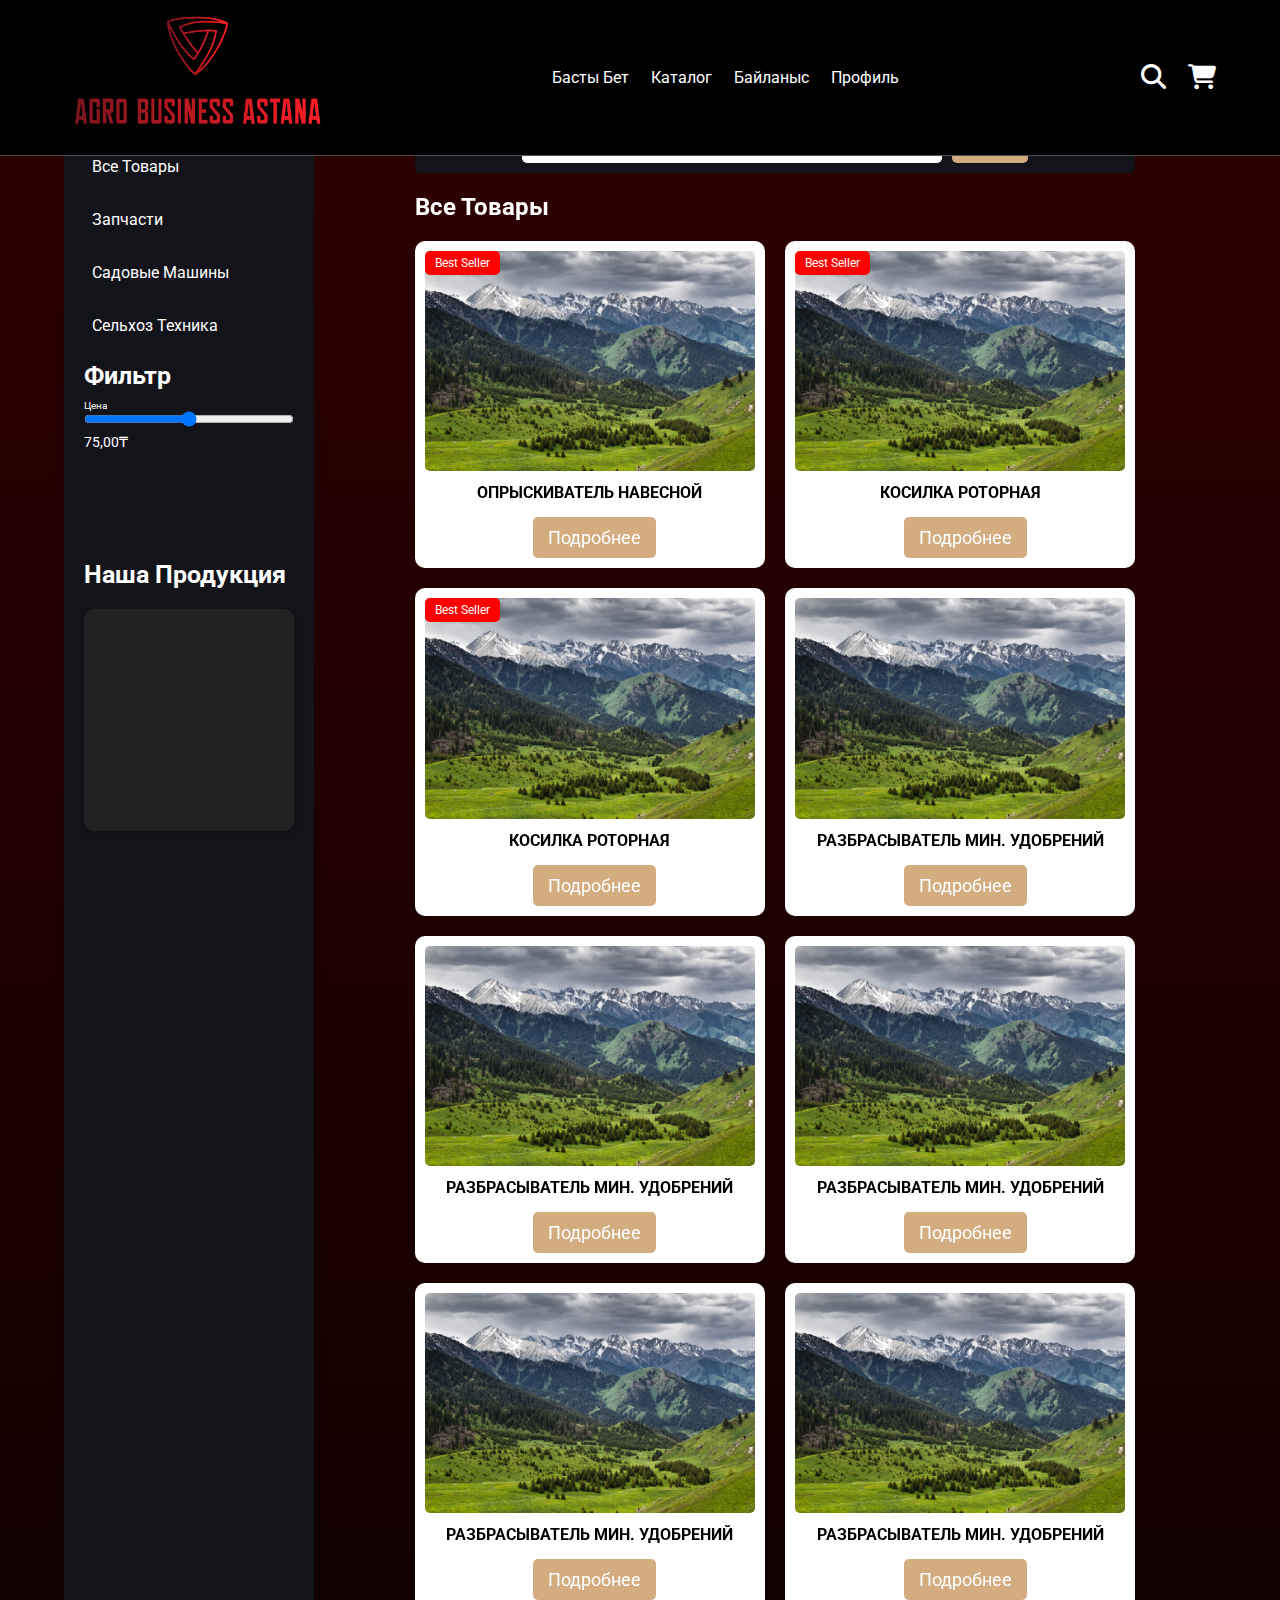
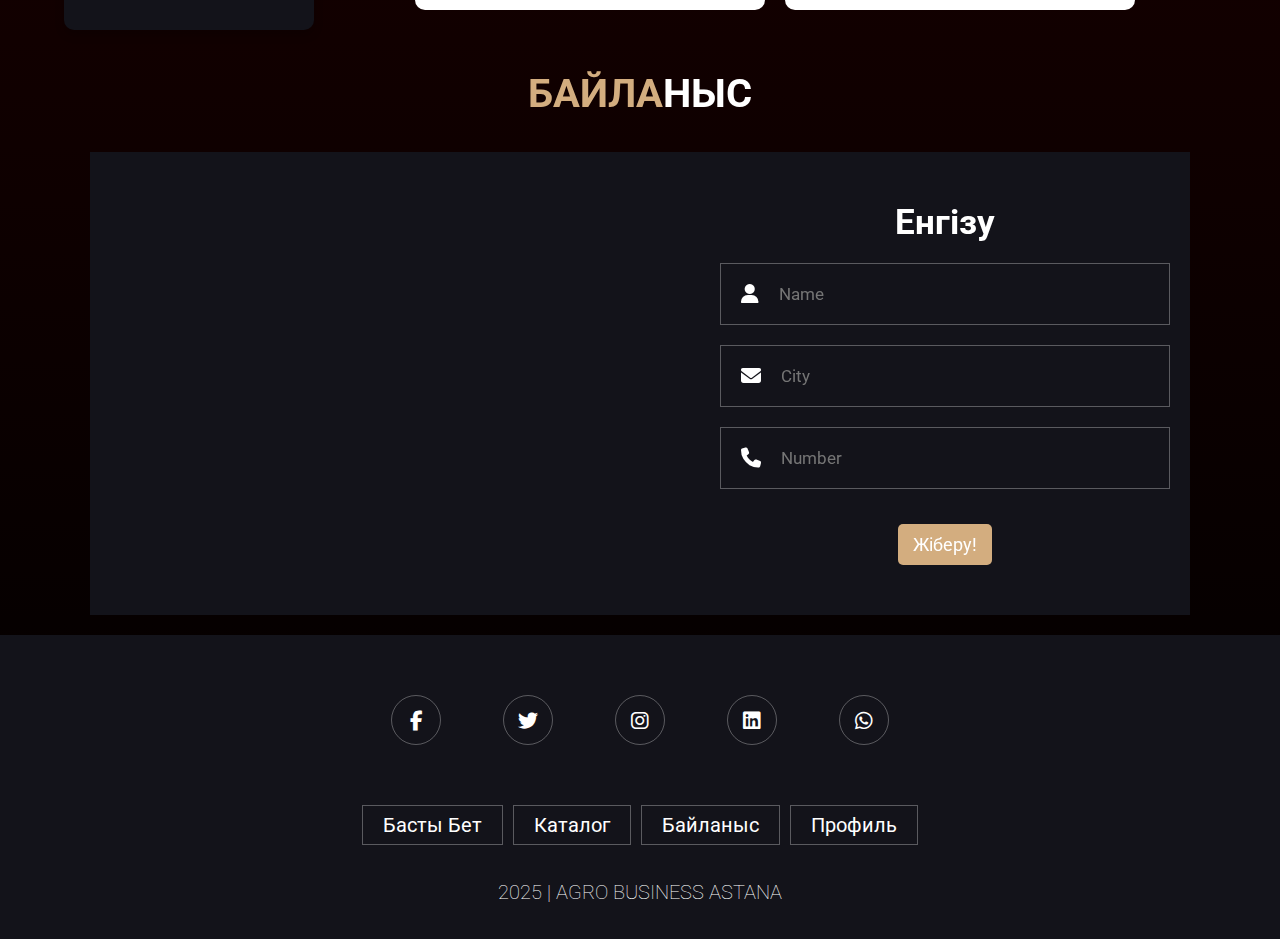
<file: idea (1)/templates/catalog.html>
<!DOCTYPE html>
<html lang="en">
<head>
    <meta charset="UTF-8">
    <meta name="viewport" content="width=device-width, initial-scale=1.0">
    <title>AQ ZHOL</title>
    <link rel="stylesheet" href="https://cdnjs.cloudflare.com/ajax/libs/font-awesome/6.4.2/css/all.min.css">
    <link rel="stylesheet" href="stylesss.css">

</head>
<script>
    let navbar=document.querySelector('.navbar');

document.querySelector('#menu-btn').onclick=()=>{
    navbar.classList.toggle('active');
    searchForm.classList.remove('active');
    cartItem.classList.remove('active');
}

let searchForm =document.querySelector('.search-form');

document.querySelector('#search-btn').onclick=()=>{
    searchForm.classList.toggle('active');-
    navbar.classList.remove('active');
    cartItem.classList.remove('active');
}

let cartItem =document.querySelector('.cart-items-container');

document.querySelector('#cart-btn').onclick=()=>{
    cartItem.classList.toggle('active');
    navbar.classList.remove('active');
    searchForm.classList.remove('active');
}


window.onscroll = () =>{
    navbar.classList.remove('active');
    searchForm.classList.remove('active');
    cartItem.classList.remove('active');
}

</script>

<body>

<!-- header ashyldy -->
 
<header class="header">
    <a href="#" class="logo">
        <img src="LOGOABA.png" height="50px" alt="Logo">
    </a>

    <nav class="navbar">
        <a href="index.html">Басты бет</a>
        <a href="catalogg.html">Каталог</a>
        <a href="/contact">байланыс</a>
        <a href="/form">Профиль</a>
    </nav>

    <div class="icons">
        <div class="fas fa-search" id="search-btn"></div>
        <div class="fas fa-shopping-cart" id="cart-btn"></div>
        <div class="fas fa-bars" id="menu-btn"></div>
    </div>

    <div class="search-form">
        <input type="search" id="search-box" placeholder="search here...">
        <label for="search-box" class="fas fa-search"></label>
    </div>
</header>

<main class="catalog">
    <aside class="sidebar">
        <h3>Искать по</h3>
        <ul>
            <li><a href="#" onclick="filterByCategory('все')">Все товары</a></li>
            <li><a href="#" onclick="filterByCategory('запчасти')">Запчасти</a></li>
            <li><a href="#" onclick="filterByCategory('садовые машины')">Садовые машины</a></li>
            <li><a href="#" onclick="filterByCategory('сельхоз техника')">Сельхоз техника</a></li>
        </ul>
        

        <h3>Фильтр</h3>
        <label for="price">Цена</label>
        <input type="range" id="price" min="20" max="130" value="75">
        <span id="price-value">75,00₸</span>
        <div class="catalog"></div>
        <h3>Наша продукция</h3> 
        <div class="video-container">
            <iframe width="100%" height="200" src="https://www.youtube.com/embed/oScPl8DtO7w?si=I1jwh0Gg2eW6UIwo" 
                title="YouTube video player" frameborder="0" allow="accelerometer; autoplay; clipboard-write; 
                encrypted-media; gyroscope; picture-in-picture; web-share" 
                referrerpolicy="strict-origin-when-cross-origin" allowfullscreen>
            </iframe>
        </div>
    
    </aside>
    
    <section class="products">
        <div class="search-container">
            <input type="text" id="search-bar" placeholder="Введите название товара...">
            <button onclick="searchProducts()">Поиск</button>
        </div>
        <script>
            function searchProducts() {
    let input = document.getElementById("search-bar").value.toLowerCase();
    let products = document.querySelectorAll(".product");
    let found = false;

    products.forEach(product => {
        let title = product.querySelector("h3").innerText.toLowerCase();
        if (title.includes(input)) {
            product.style.display = "block";
            found = true;
        } else {
            product.style.display = "none";
        }
    });

    if (!found) {
        document.querySelector(".product-grid").innerHTML = "<p>Товар не найден</p>";
    }
}
document.getElementById("price").addEventListener("input", function () {
    const selectedPrice = parseInt(this.value);
    document.getElementById("price-value").textContent = `${selectedPrice},00₸`;
    filterProductsByPrice(selectedPrice);
});

function filterProductsByPrice(maxPrice) {
    const products = document.querySelectorAll(".product");

    products.forEach(product => {
        const priceText = product.dataset.price;
        if (priceText) {
            const productPrice = parseInt(priceText);
            if (productPrice <= maxPrice) {
                product.style.display = "block";
            } else {
                product.style.display = "none";
            }
        }
    });
}

function filterByCategory(category) {
    const products = document.querySelectorAll(".product");

    products.forEach(product => {
        const productCategory = product.getAttribute("data-category");
        
        if (category === 'все' || productCategory === category) {
            product.style.display = "block";
        } else {
            product.style.display = "none";
        }
    });
}

        </script>
            <h2>Все товары</h2>
            <div class="product-grid">
                <div class="product" data-price="75" data-category="садовые машины">
                    <span class="tag">Best Seller</span>
                    <img src="fon.jpg" alt="Опрыскиватель навесной">
                    <h3>ОПРЫСКИВАТЕЛЬ НАВЕСНОЙ</h3>
                    <button class="btn">Подробнее</button>
                </div>
            
                <div class="product" data-price="120"data-category="запчасти">
                    <span class="tag">Best Seller</span>
                    <img src="fon.jpg" alt="Косилка роторная">
                    <h3>КОСИЛКА РОТОРНАЯ</h3>
                    <button class="btn">Подробнее</button>
                </div>
            
                <div class="product" data-price="100" data-category="сельхоз техника">
                    <span class="tag">Best Seller</span>
                    <img src="fon.jpg" alt="Косилка роторная">
                    <h3>КОСИЛКА РОТОРНАЯ</h3>
                    <button class="btn">Подробнее</button>
                </div>
                <div class="product" data-price="90" data-category="садовые машины">
                    <img src="fon.jpg" alt="Разбрасыватель мин. удобрений">
                    <h3>РАЗБРАСЫВАТЕЛЬ МИН. УДОБРЕНИЙ</h3>
                    <button class="btn">Подробнее</button>
                </div>
                <div class="product" data-price="70"data-category="садовые машины">
                    <img src="fon.jpg" alt="Разбрасыватель мин. удобрений">
                    <h3>РАЗБРАСЫВАТЕЛЬ МИН. УДОБРЕНИЙ</h3>
                    <button class="btn">Подробнее</button>
                </div>
                <div class="product" data-price="40" data-category="сельхоз техника">
                    <img src="fon.jpg" alt="Разбрасыватель мин. удобрений">
                    <h3>РАЗБРАСЫВАТЕЛЬ МИН. УДОБРЕНИЙ</h3>
                    <button class="btn">Подробнее</button>
                </div>
                <div class="product" data-price="10" data-category="запчасти">
                    <img src="fon.jpg" alt="Разбрасыватель мин. удобрений">
                    <h3>РАЗБРАСЫВАТЕЛЬ МИН. УДОБРЕНИЙ</h3>
                    <button class="btn">Подробнее</button>
                </div>
                <div class="product" data-price="60" data-category="садовые техника">
                    <img src="fon.jpg" alt="Разбрасыватель мин. удобрений">
                    <h3>РАЗБРАСЫВАТЕЛЬ МИН. УДОБРЕНИЙ</h3>
                    <button class="btn">Подробнее</button>
                </div>
            </div>
            
            <div id="payment-modal" class="modal">
                <div class="modal-content">
                  <span class="close-btn">&times;</span>
                  <h2>Выберите способ оплаты</h2>
                  <p id="product-name"></p>
                  <p>Цена товара: <span id="product-price">0₸</span></p>
              
                  <label for="payment-type"><p>Способ оплаты:</p></label>
                  <select id="payment-type">
                    <option value="full">Полная оплата</option>
                    <option value="3">Кредит на 3 месяца</option>
                    <option value="6">Кредит на 6 месяцев</option>
                    <option value="9">Кредит на 9 месяцев</option>
                    <option value="12">Кредит на 12 месяцев</option>
                  </select>
              
                  <p>Итоговая сумма: <span id="final-price">0₸</span></p>
              
                  <button id="confirm-payment" class="btn">Оплатить</button>
                </div>
              </div>
              
              <script>
                const buttons = document.querySelectorAll(".btn");
                const modal = document.getElementById("payment-modal");
                const closeModal = document.querySelector(".close-btn");
                const productNameElem = document.getElementById("product-name");
                const productPriceElem = document.getElementById("product-price");
                const finalPriceElem = document.getElementById("final-price");
                const paymentTypeSelect = document.getElementById("payment-type");
                const confirmPaymentButton = document.getElementById("confirm-payment");
              
                let selectedProductName = '';
                let selectedProductPrice = 0;
              
                // Открытие модального окна
                buttons.forEach(button => {
                  button.addEventListener("click", (event) => {
                    const product = event.target.closest(".product");
                    selectedProductName = product.querySelector("h3").textContent;
                    selectedProductPrice = parseFloat(product.getAttribute("data-price"));
              
                    productNameElem.textContent = `Товар: ${selectedProductName}`;
                    productPriceElem.textContent = `${selectedProductPrice}₸`;
                    finalPriceElem.textContent = `${selectedProductPrice}₸`;
              
                    modal.style.display = "block";
                  });
                });
              
                // Обновление цены при выборе способа оплаты
                paymentTypeSelect.addEventListener("change", () => {
                  let finalPrice = selectedProductPrice;
                  const paymentType = paymentTypeSelect.value;
              
                  if (paymentType !== "full") {
                    const months = parseInt(paymentType);
                    finalPrice = (selectedProductPrice / months).toFixed(2);
                  }
              
                  finalPriceElem.textContent = `${finalPrice}₸ в месяц`;
                });
              
                // Подтверждение оплаты
                confirmPaymentButton.addEventListener("click", () => {
                  alert(`Оплата успешно выполнена для товара: ${selectedProductName}. Итоговая сумма: ${finalPriceElem.textContent}`);
                  modal.style.display = "none";
                });
              
                // Закрытие модального окна
                closeModal.addEventListener("click", () => {
                  modal.style.display = "none";
                });
              
                window.addEventListener("click", (event) => {
                  if (event.target === modal) {
                    modal.style.display = "none";
                  }
                });
              </script>
              
            
        </section>
        
</main>

<script>
    document.getElementById("price").addEventListener("input", function() {
        document.getElementById("price-value").textContent = this.value + ",00₸";
    });
</script>

    <!-- Ваше содержимое здесь -->
</section>
<!-- main content end -->

<!-- contact section -->
<section class="contact" id="contact">
    <h1 class="heading"><span>Байла</span>ныс</h1>
    <div class="row">
        <iframe src="https://www.google.com/maps/embed?pb=..." width="600" height="450" style="border:0;" allowfullscreen="" loading="lazy" referrerpolicy="no-referrer-when-downgrade"></iframe>
        <form action="">
            <h3>Енгізу</h3>
            <div class="inputBox">
                <span class="fas fa-user"></span>
                <input type="text" placeholder="Name">
            </div> 
            <div class="inputBox">
                <span class="fas fa-envelope"></span>
                <input type="email" placeholder="City">
            </div>
            <div class="inputBox">
                <span class="fas fa-phone"></span>
                <input type="number" placeholder="Number">
            </div>
            <input type="submit" value="Жіберу!" class="btn">
        </form>
    </div>
</section>
<!-- contact section end -->

<!-- footer -->
<section class="footer">
    <div class="share">
        <a href="#" class="fab fa-facebook-f"></a>
        <a href="#" class="fab fa-twitter"></a>
        <a href="#" class="fab fa-instagram"></a>
        <a href="#" class="fab fa-linkedin"></a>
        <a href="#" class="fab fa-whatsapp"></a>
    </div>
    <div class="links">
        <a href="index.html">Басты бет</a>
        <a href="catalogg.html">Каталог</a>
        <a href="/contact">байланыс</a>
        <a href="/form">Профиль</a>
    
    
    </div>
    <div class="credit">2025 | AGRO BUSINESS ASTANA</div>
</section>
<!-- footer end -->

<script src="script.js"></script>
</body>
</html>
</file>
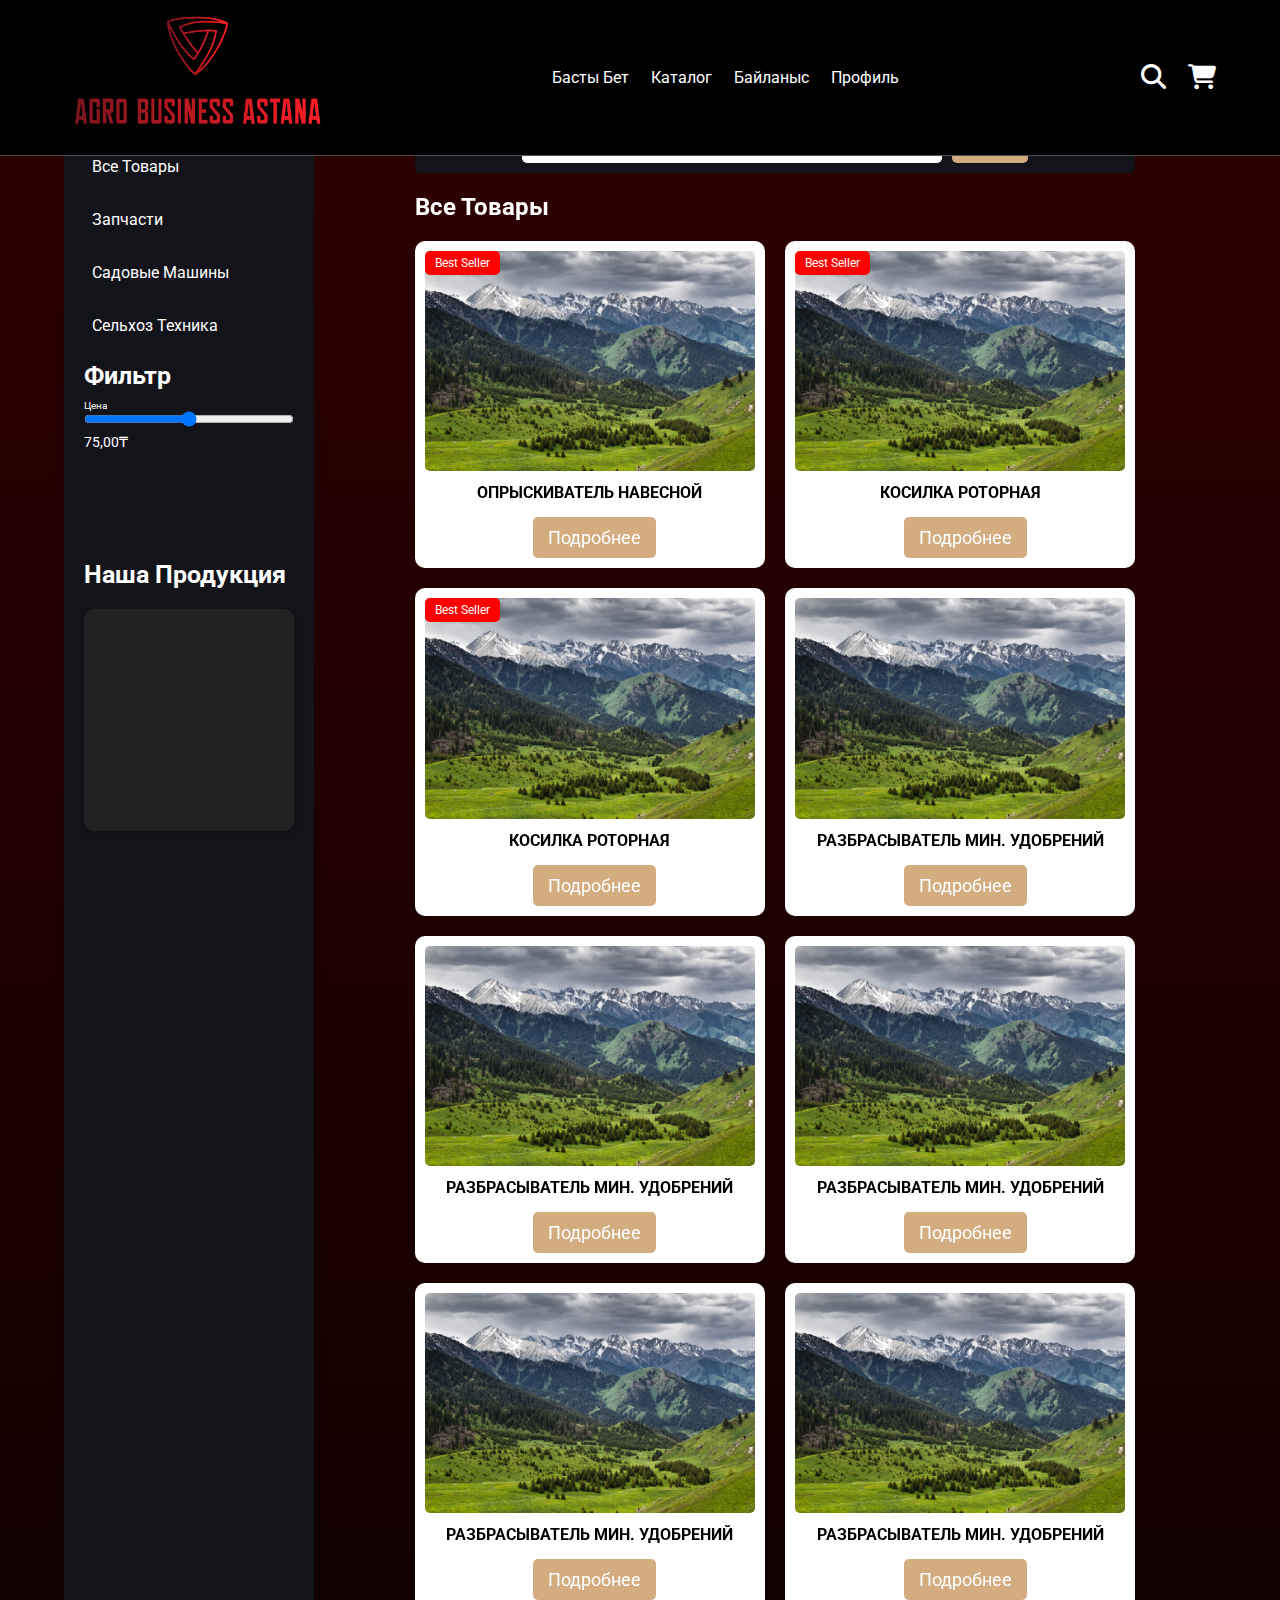
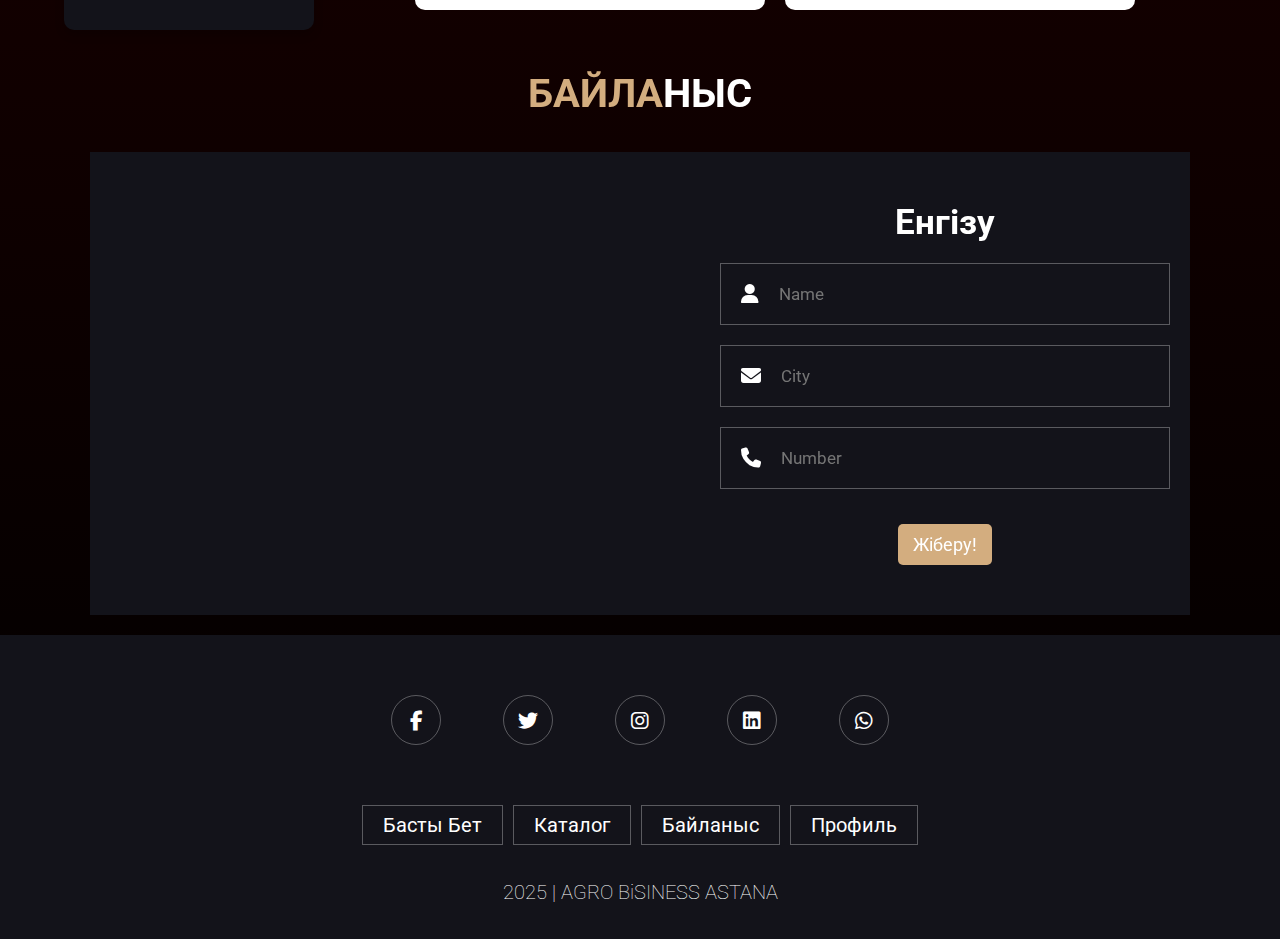
<file: idea (1)/templates/catalogg.html>
<!DOCTYPE html>
<html lang="en">
<head>
    <meta charset="UTF-8">
    <meta name="viewport" content="width=device-width, initial-scale=1.0">
    <title>AQ ZHOL</title>
    <link rel="stylesheet" href="https://cdnjs.cloudflare.com/ajax/libs/font-awesome/6.4.2/css/all.min.css">
    <link rel="stylesheet" href="stylesss.css">

</head>
<script>
    let navbar=document.querySelector('.navbar');

document.querySelector('#menu-btn').onclick=()=>{
    navbar.classList.toggle('active');
    searchForm.classList.remove('active');
    cartItem.classList.remove('active');
}

let searchForm =document.querySelector('.search-form');

document.querySelector('#search-btn').onclick=()=>{
    searchForm.classList.toggle('active');-
    navbar.classList.remove('active');
    cartItem.classList.remove('active');
}

let cartItem =document.querySelector('.cart-items-container');

document.querySelector('#cart-btn').onclick=()=>{
    cartItem.classList.toggle('active');
    navbar.classList.remove('active');
    searchForm.classList.remove('active');
}


window.onscroll = () =>{
    navbar.classList.remove('active');
    searchForm.classList.remove('active');
    cartItem.classList.remove('active');
}

</script>

<body>

<!-- header ashyldy -->
 
<header class="header">
    <a href="#" class="logo">
        <img src="LOGOABA.png" height="50px" alt="Logo">
    </a>

    <nav class="navbar">
        <a href="index.html">Басты бет</a>
        <a href="catalogg.html">Каталог</a>
        <a href="/contact">байланыс</a>
        <a href="/form">Профиль</a>
    </nav>

    <div class="icons">
        <div class="fas fa-search" id="search-btn"></div>
        <div class="fas fa-shopping-cart" id="cart-btn"></div>
        <div class="fas fa-bars" id="menu-btn"></div>
    </div>

    <div class="search-form">
        <input type="search" id="search-box" placeholder="search here...">
        <label for="search-box" class="fas fa-search"></label>
    </div>
</header>

<main class="catalog">
    <aside class="sidebar">
        <h3>Искать по</h3>
        <ul>
            <li><a href="#" onclick="filterByCategory('все')">Все товары</a></li>
            <li><a href="#" onclick="filterByCategory('запчасти')">Запчасти</a></li>
            <li><a href="#" onclick="filterByCategory('садовые машины')">Садовые машины</a></li>
            <li><a href="#" onclick="filterByCategory('сельхоз техника')">Сельхоз техника</a></li>
        </ul>
        

        <h3>Фильтр</h3>
        <label for="price">Цена</label>
        <input type="range" id="price" min="20" max="130" value="75">
        <span id="price-value">75,00₸</span>
        <div class="catalog"></div>
        <h3>Наша продукция</h3> 
        <div class="video-container">
            <iframe width="100%" height="200" src="https://www.youtube.com/embed/oScPl8DtO7w?si=I1jwh0Gg2eW6UIwo" 
                title="YouTube video player" frameborder="0" allow="accelerometer; autoplay; clipboard-write; 
                encrypted-media; gyroscope; picture-in-picture; web-share" 
                referrerpolicy="strict-origin-when-cross-origin" allowfullscreen>
            </iframe>
        </div>
    
    </aside>
    
    <section class="products">
        <div class="search-container">
            <input type="text" id="search-bar" placeholder="Введите название товара...">
            <button onclick="searchProducts()">Поиск</button>
        </div>
        <script>
            function searchProducts() {
    let input = document.getElementById("search-bar").value.toLowerCase();
    let products = document.querySelectorAll(".product");
    let found = false;

    products.forEach(product => {
        let title = product.querySelector("h3").innerText.toLowerCase();
        if (title.includes(input)) {
            product.style.display = "block";
            found = true;
        } else {
            product.style.display = "none";
        }
    });

    if (!found) {
        document.querySelector(".product-grid").innerHTML = "<p>Товар не найден</p>";
    }
}
document.getElementById("price").addEventListener("input", function () {
    const selectedPrice = parseInt(this.value);
    document.getElementById("price-value").textContent = `${selectedPrice},00₸`;
    filterProductsByPrice(selectedPrice);
});

function filterProductsByPrice(maxPrice) {
    const products = document.querySelectorAll(".product");

    products.forEach(product => {
        const priceText = product.dataset.price;
        if (priceText) {
            const productPrice = parseInt(priceText);
            if (productPrice <= maxPrice) {
                product.style.display = "block";
            } else {
                product.style.display = "none";
            }
        }
    });
}

function filterByCategory(category) {
    const products = document.querySelectorAll(".product");

    products.forEach(product => {
        const productCategory = product.getAttribute("data-category");
        
        if (category === 'все' || productCategory === category) {
            product.style.display = "block";
        } else {
            product.style.display = "none";
        }
    });
}

        </script>
            <h2>Все товары</h2>
            <div class="product-grid">
                <div class="product" data-price="75" data-category="садовые машины">
                    <span class="tag">Best Seller</span>
                    <img src="fon.jpg" alt="Опрыскиватель навесной">
                    <h3>ОПРЫСКИВАТЕЛЬ НАВЕСНОЙ</h3>
                    <button class="btn">Подробнее</button>
                </div>
            
                <div class="product" data-price="120"data-category="запчасти">
                    <span class="tag">Best Seller</span>
                    <img src="fon.jpg" alt="Косилка роторная">
                    <h3>КОСИЛКА РОТОРНАЯ</h3>
                    <button class="btn">Подробнее</button>
                </div>
            
                <div class="product" data-price="100" data-category="сельхоз техника">
                    <span class="tag">Best Seller</span>
                    <img src="fon.jpg" alt="Косилка роторная">
                    <h3>КОСИЛКА РОТОРНАЯ</h3>
                    <button class="btn">Подробнее</button>
                </div>
                <div class="product" data-price="90" data-category="садовые машины">
                    <img src="fon.jpg" alt="Разбрасыватель мин. удобрений">
                    <h3>РАЗБРАСЫВАТЕЛЬ МИН. УДОБРЕНИЙ</h3>
                    <button class="btn">Подробнее</button>
                </div>
                <div class="product" data-price="70"data-category="садовые машины">
                    <img src="fon.jpg" alt="Разбрасыватель мин. удобрений">
                    <h3>РАЗБРАСЫВАТЕЛЬ МИН. УДОБРЕНИЙ</h3>
                    <button class="btn">Подробнее</button>
                </div>
                <div class="product" data-price="40" data-category="сельхоз техника">
                    <img src="fon.jpg" alt="Разбрасыватель мин. удобрений">
                    <h3>РАЗБРАСЫВАТЕЛЬ МИН. УДОБРЕНИЙ</h3>
                    <button class="btn">Подробнее</button>
                </div>
                <div class="product" data-price="10" data-category="запчасти">
                    <img src="fon.jpg" alt="Разбрасыватель мин. удобрений">
                    <h3>РАЗБРАСЫВАТЕЛЬ МИН. УДОБРЕНИЙ</h3>
                    <button class="btn">Подробнее</button>
                </div>
                <div class="product" data-price="60" data-category="садовые техника">
                    <img src="fon.jpg" alt="Разбрасыватель мин. удобрений">
                    <h3>РАЗБРАСЫВАТЕЛЬ МИН. УДОБРЕНИЙ</h3>
                    <button class="btn">Подробнее</button>  
                </div>
            </div>
            
            <div id="payment-modal" class="modal">
                <div class="modal-content">
                  <span class="close-btn">&times;</span>
                  <h2>Выберите способ оплаты</h2>
                  <p id="product-name"></p>
                  <p>Цена товара: <span id="product-price">0₸</span></p>
              
                  <label for="payment-type"><p>Способ оплаты:</p></label>
                  <select id="payment-type">
                    <option value="full">Полная оплата</option>
                    <option value="3">Кредит на 3 месяца</option>
                    <option value="6">Кредит на 6 месяцев</option>
                    <option value="9">Кредит на 9 месяцев</option>
                    <option value="12">Кредит на 12 месяцев</option>
                  </select>
              
                  <p>Итоговая сумма: <span id="final-price">0₸</span></p>
              
                  <button id="confirm-payment" class="btn">Оплатить</button>
                </div>
              </div>
              
              <script>
                const buttons = document.querySelectorAll(".btn");
                const modal = document.getElementById("payment-modal");
                const closeModal = document.querySelector(".close-btn");
                const productNameElem = document.getElementById("product-name");
                const productPriceElem = document.getElementById("product-price");
                const finalPriceElem = document.getElementById("final-price");
                const paymentTypeSelect = document.getElementById("payment-type");
                const confirmPaymentButton = document.getElementById("confirm-payment");
              
                let selectedProductName = '';
                let selectedProductPrice = 0;
              
                // Открытие модального окна
                buttons.forEach(button => {
                  button.addEventListener("click", (event) => {
                    const product = event.target.closest(".product");
                    selectedProductName = product.querySelector("h3").textContent;
                    selectedProductPrice = parseFloat(product.getAttribute("data-price"));
              
                    productNameElem.textContent = `Товар: ${selectedProductName}`;
                    productPriceElem.textContent = `${selectedProductPrice}₸`;
                    finalPriceElem.textContent = `${selectedProductPrice}₸`;
              
                    modal.style.display = "block";
                  });
                });
              
                // Обновление цены при выборе способа оплаты
                paymentTypeSelect.addEventListener("change", () => {
                  let finalPrice = selectedProductPrice;
                  const paymentType = paymentTypeSelect.value;
              
                  if (paymentType !== "full") {
                    const months = parseInt(paymentType);
                    finalPrice = (selectedProductPrice / months).toFixed(2);
                  }
              
                  finalPriceElem.textContent = `${finalPrice}₸ в месяц`;
                });
              
                // Подтверждение оплаты
                confirmPaymentButton.addEventListener("click", () => {
                  alert(`Оплата успешно выполнена для товара: ${selectedProductName}. Итоговая сумма: ${finalPriceElem.textContent}`);
                  modal.style.display = "none";
                });
              
                // Закрытие модального окна
                closeModal.addEventListener("click", () => {
                  modal.style.display = "none";
                });
              
                window.addEventListener("click", (event) => {
                  if (event.target === modal) {
                    modal.style.display = "none";
                  }
                });
              </script>
              
            
        </section>
        
</main>

<script>
    document.getElementById("price").addEventListener("input", function() {
        document.getElementById("price-value").textContent = this.value + ",00₸";
    });
</script>

    <!-- Ваше содержимое здесь -->
</section>
<!-- main content end -->

<!-- contact section -->
<section class="contact" id="contact">
    <h1 class="heading"><span>Байла</span>ныс</h1>
    <div class="row">
        <iframe src="https://www.google.com/maps/embed?pb=..." width="600" height="450" style="border:0;" allowfullscreen="" loading="lazy" referrerpolicy="no-referrer-when-downgrade"></iframe>
        <form action="">
            <h3>Енгізу</h3>
            <div class="inputBox">
                <span class="fas fa-user"></span>
                <input type="text" placeholder="Name">
            </div> 
            <div class="inputBox">
                <span class="fas fa-envelope"></span>
                <input type="email" placeholder="City">
            </div>
            <div class="inputBox">
                <span class="fas fa-phone"></span>
                <input type="number" placeholder="Number">
            </div>
            <input type="submit" value="Жіберу!" class="btn">
        </form>
    </div>
</section>
<!-- contact section end -->

<!-- footer -->
<section class="footer">
    <div class="share">
        <a href="#" class="fab fa-facebook-f"></a>
        <a href="#" class="fab fa-twitter"></a>
        <a href="#" class="fab fa-instagram"></a>
        <a href="#" class="fab fa-linkedin"></a>
        <a href="#" class="fab fa-whatsapp"></a>
    </div>
    <div class="links">
        <a href="index.html">Басты бет</a>
        <a href="catalogg.html">Каталог</a>
        <a href="/contact">байланыс</a>
        <a href="/form">Профиль</a>
    
    
    </div>
    <div class="credit">2025 | AGRO BiSINESS ASTANA</div>
</section>
<!-- footer end -->

<script src="script.js"></script>
</body>
</html>
</file>
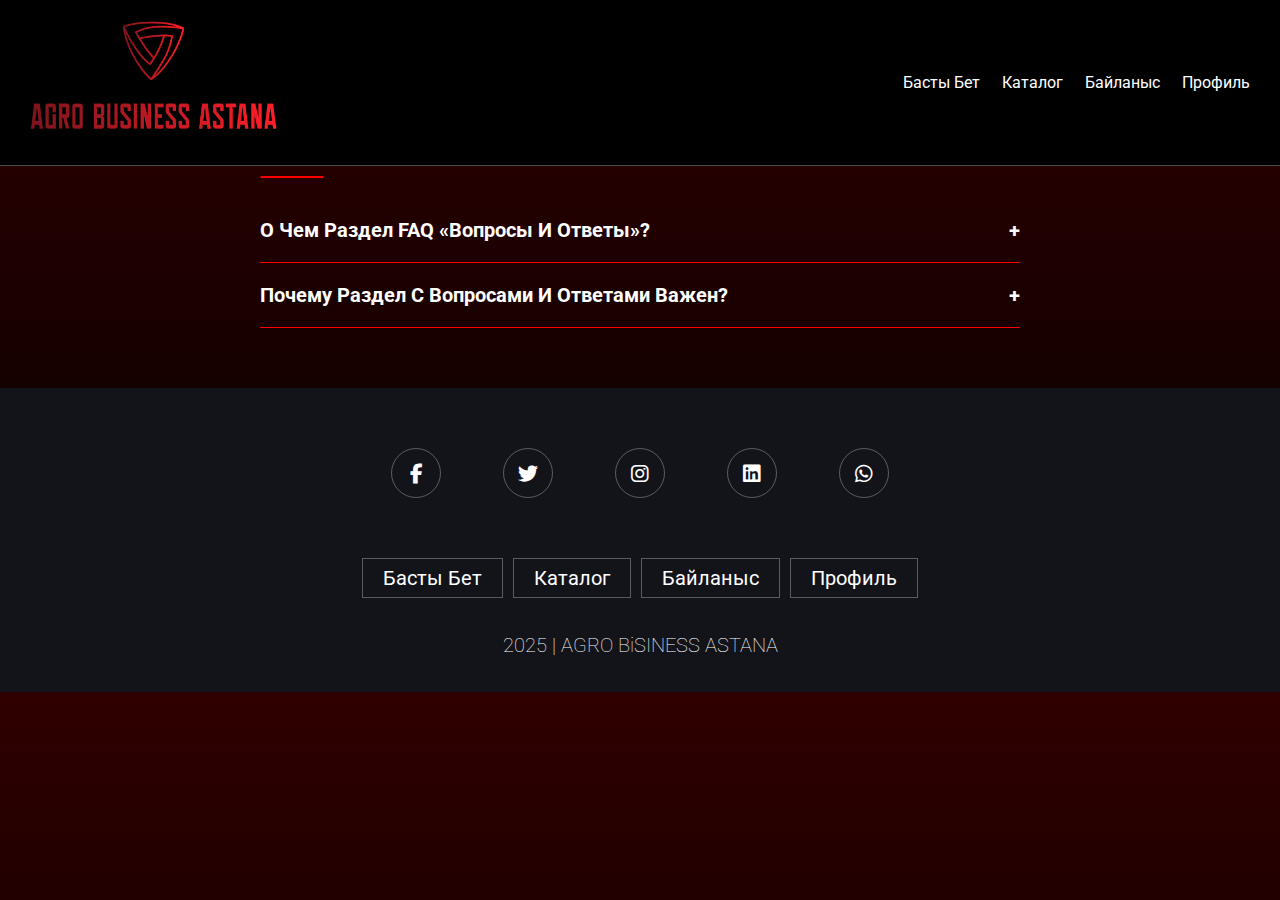
<file: idea (1)/templates/FAQ.html>
<!DOCTYPE html>
<html lang="en">
<head>
    <meta charset="UTF-8">
    <meta name="viewport" content="width=device-width, initial-scale=1.0">
    <title>AQ ZHOL</title>
    <link rel="stylesheet" href="https://cdnjs.cloudflare.com/ajax/libs/font-awesome/6.4.2/css/all.min.css">
    <link rel="stylesheet" href="stylesss.css">

</head>
<script>
    let navbar=document.querySelector('.navbar');

document.querySelector('#menu-btn').onclick=()=>{
    navbar.classList.toggle('active');
    searchForm.classList.remove('active');
    cartItem.classList.remove('active');
}

let searchForm =document.querySelector('.search-form');

document.querySelector('#search-btn').onclick=()=>{
    searchForm.classList.toggle('active');-
    navbar.classList.remove('active');
    cartItem.classList.remove('active');
}

let cartItem =document.querySelector('.cart-items-container');

document.querySelector('#cart-btn').onclick=()=>{
    cartItem.classList.toggle('active');
    navbar.classList.remove('active');
    searchForm.classList.remove('active');
}


window.onscroll = () =>{
    navbar.classList.remove('active');
    searchForm.classList.remove('active');
    cartItem.classList.remove('active');
}

</script>

<body
>

<!-- header ashyldy -->
 <style>
.header {
    padding: 20px;
    text-align: center;
    background-color: black;
  }

  .header img {
    height: 70px;
  }

  h1 {
    font-size: 20px;
    margin-top: 40px;
    text-align: center;
  }
  
  h3 {
    font-size: 20px;
  }

  .faq-section {
    max-width: 800px;
    margin: 40px auto;
    padding: 20px;
  }

  .tab-menu {
    display: flex;
    gap: 20px;
    margin: 20px 0;
  }

  .tab {
    color: white;
    text-decoration: none;
    font-weight: bold;
    cursor: pointer;
    padding: 10px 15px;
    border: 1px solid transparent;
  }

  .tab.active {
    color: red;
    border-bottom: 2px solid red;
  }

  .faq-content {
    display: none;
  }

  .faq-content.active {
    display: block;
  }

  .faq-item {
    border-bottom: 1px solid red;
    padding: 20px 0;
  }

  .faq-item h3 {
    cursor: pointer;
    display: flex;
    justify-content: space-between;
    align-items: center;
  }

  .faq-item p {
    margin-top: 10px;
    color: #cccccc;
    display: none;
  }
</style>
</head>
<body>
<div class="header">
  <a href="#" class="logo">
    <img src="LOGOABA.png" alt="Logo" />
  </a>
  <nav class="navbar">
    <a href="index.html">Басты бет</a>
    <a href="catalogg.html">Каталог</a>
    <a href="/contact">байланыс</a>
    <a href="/form">Профиль</a>
</nav>
</div>


<h1>FAQ</h1>

<div class="faq-section">
  <div class="tab-menu">
    <span class="tab active" onclick="showTab('general')">Общее</span>
    <span class="tab" onclick="showTab('settings')">Настройка раздела FAQ</span>
  </div>

  <div id="general" class="faq-content active">
    <div class="faq-item">
      <h3 onclick="toggleAnswer(this)">О чем раздел FAQ «Вопросы и ответы»? <span>+</span></h3>
      <p>Описание содержания раздела...</p>
    </div>
    <div class="faq-item">
      <h3 onclick="toggleAnswer(this)">Почему раздел с вопросами и ответами важен? <span>+</span></h3>
      <p>Раздел с вопросами и ответами помогает пользователям...</p>
    </div>
  </div>

  <div id="settings" class="faq-content">
    <div class="faq-item">
      <h3 onclick="toggleAnswer(this)">Как изменить раздел FAQ? <span>+</span></h3>
      <p>Инструкция по изменению раздела FAQ...</p>
    </div>
    <div class="faq-item">
      <h3 onclick="toggleAnswer(this)">Какие настройки доступны? <span>+</span></h3>
      <p>Описание доступных настроек для раздела FAQ...</p>
    </div>
  </div>
</div>

<script>
  function toggleAnswer(element) {
    const answer = element.nextElementSibling;
    const icon = element.querySelector('span');
    if (answer.style.display === 'block') {
      answer.style.display = 'none';
      icon.textContent = '+';
    } else {
      answer.style.display = 'block';
      icon.textContent = '−';
    }
  }

  function showTab(tabId) {
    const tabs = document.querySelectorAll('.tab');
    const contents = document.querySelectorAll('.faq-content');

    tabs.forEach(tab => tab.classList.remove('active'));
    contents.forEach(content => content.classList.remove('active'));

    document.getElementById(tabId).classList.add('active');
    event.target.classList.add('active');
  }
</script>
<!-- contact section end -->

<!-- footer -->
<section class="footer">
    <div class="share">
        <a href="#" class="fab fa-facebook-f"></a>
        <a href="#" class="fab fa-twitter"></a>
        <a href="#" class="fab fa-instagram"></a>
        <a href="#" class="fab fa-linkedin"></a>
        <a href="#" class="fab fa-whatsapp"></a>
    </div>
    <div class="links">
        <a href="index.html">Басты бет</a>
        <a href="catalogg.html">Каталог</a>
        <a href="/contact">байланыс</a>
        <a href="/form">Профиль</a>
    
    
    </div>
    <div class="credit">2025 | AGRO BiSINESS ASTANA</div>
</section>
<!-- footer end -->

<script src="script.js"></script>
</body>
</html>
</file>
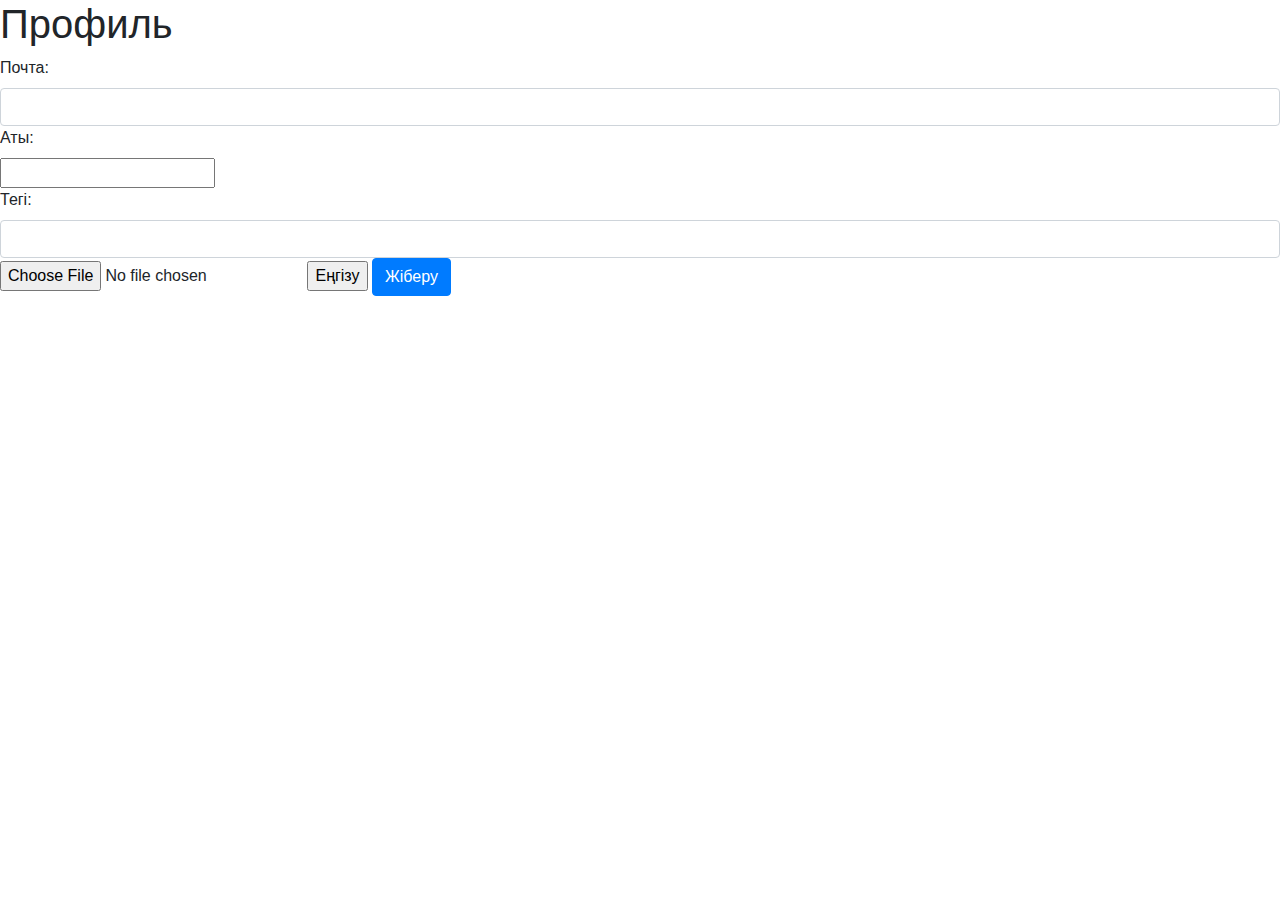
<file: idea (1)/templates/form.html>
<!DOCTYPE html>
<html>
<head>
     <meta charset="UTF-8">
    <meta name="viewport" content="width=device-width, initial-scale=1.0">
    <title>Профиль</title>
</head>
<body>
    <h1>Профиль</h1>
    <form action="{{url_for('read_form')}}" method="post">
        <label for="email" class="form-label">Почта:</label>
        <input name="userEmail" type="email" class="form-control" id="email">


    <label for="name" class="form-label">Аты:</label><br>
    <input name="name" type="text" class="form-label" id="name">
<br>
    <label for="lastname" class="form-label">Тегі:</label>
        <br>
    <input name="lastname" class="form-control" id="lastname">
        <input type="file" name="file">
        <input type="submit" value="Еңгізу">


    <button type="submit" class="btn btn-primary">Жіберу</button>
</form>
<link href="https://maxcdn.bootstrapcdn.com/bootstrap/4.0.0/css/bootstrap.min.css" rel="stylesheet">

</body>
</html>
</file>
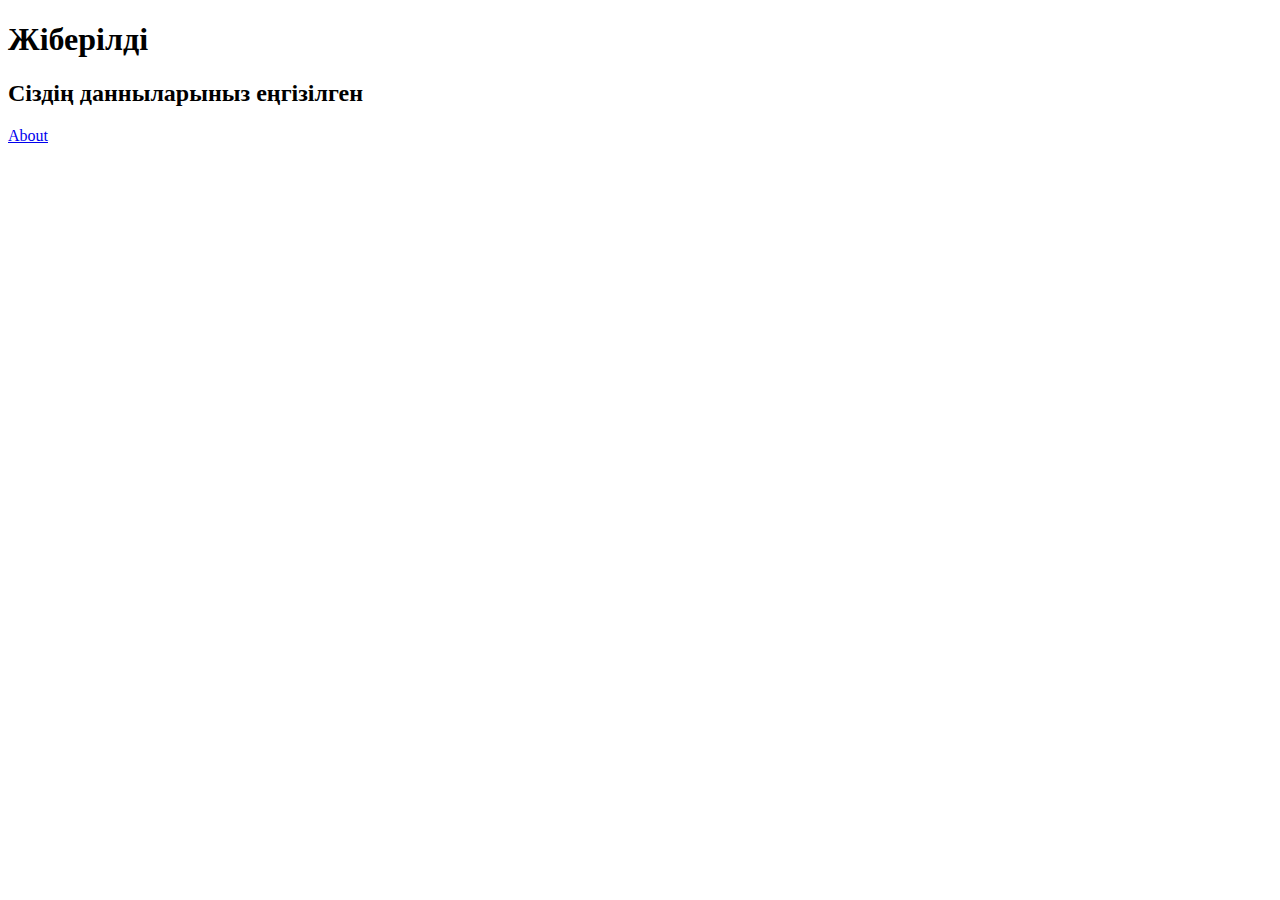
<file: idea (1)/templates/read_form.html>
<!DOCTYPE html>
<html>
<head>
     <meta charset="UTF-8">
    <meta name="viewport" content="width=device-width, initial-scale=1.0">
    <title>Профиль</title>
</head>
<body>
   <h1>Жіберілді</h1>
<h2>Сіздің данныларыныз еңгізілген</h2>
<a href="/buytick">About</a>
</body>
</html>
</file>
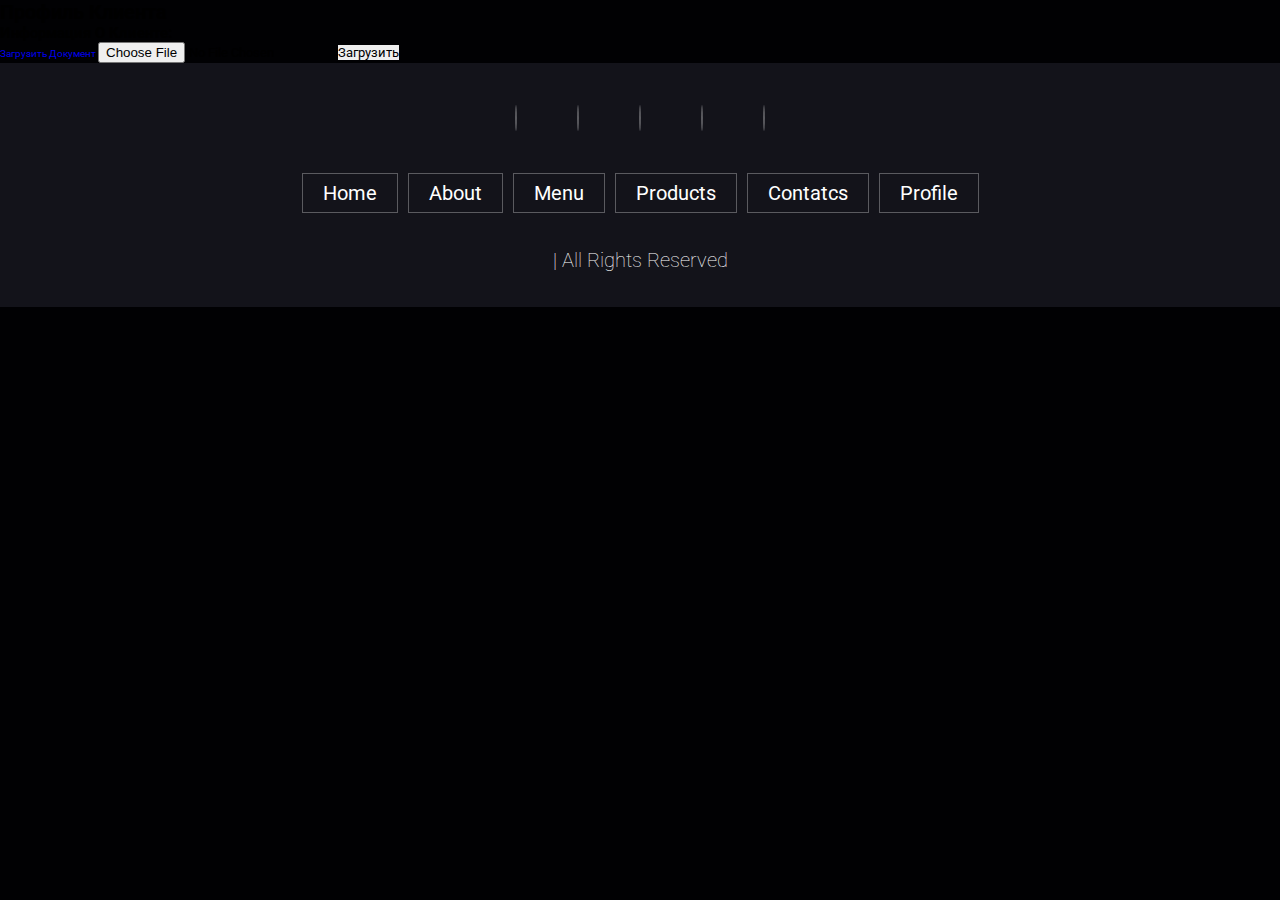
<file: idea (1)/templates/user.html>
<!DOCTYPE html>
<html>
<head>
    <title>Профиль клиента</title>
</head><meta charset="UTF-8">
    <meta name="viewport" content="width=device-width, initial-scale=1.0"><style>
    @import url('https://fonts.googleapis.com/css2?family=Roboto:wght@100;300;400;500;700&display=swap');

:root {
    --main-color: #d3ad7f;
    --black: #13131a;
    --bg: #010103;
    --border: 0.1rem solid rgba(255, 255, 255, .3);
}

* {
    font-family: 'Roboto', sans-serif;
    margin: 0;
    padding: 0;
    box-sizing: border-box;
    outline: none;
    border: none;
    text-decoration: none;
    text-transform: capitalize;
    transition: .2s linear;
}

html {
    font-size: 62.5%;
    overflow-x: hidden;
    scroll-padding-top: 9rem;
    scroll-behavior: smooth;
}

html ::-webkit-scrollbar {
    width: .8rem;
}

html ::-webkit-scrollbar-track {
    background: transparent;
}

html ::-webkit-scrollbar-thumb {
    background: #fff;
    border-radius: 5rem;
}

body {
    background: var(--bg);
}

section{
    padding: 2rem 7%;
}

.heading{
    text-align: center;
    color: #fff;
    text-transform: uppercase;
    padding-bottom: 3.5rem;
    font-size: 4rem;
}

.heading span{
    color:var(--main-color);
    text-transform: uppercase;
}


.btn {
    margin-top: 1rem;
    display: inline-block;
    padding: .9rem 3rem;
    font-size: 1.7rem;
    color: #fff;
    background: var(--main-color);
    cursor: pointer;
}

.btn:hover {
    letter-spacing: .2rem;
}

.header {
    background: var(--bg);
    display: flex;
    align-items: center;
    justify-content: space-between;
    padding: 1.5rem 7%;
    border-bottom: var(--border);
    position: fixed;
    top: 0;
    left: 0;
    right: 0;
    z-index: 1000;
}

.header .logo img {
    height: 12rem;
}

.header .navbar a {
    margin: 0 1rem;
    font-size: 1.6rem;
    color: #fff;
}

.header .navbar a:hover {
    color: var(--main-color);
    border-bottom: .1rem solid var(--main-color);
    padding-bottom: .5rem;
}

.header .icons div {
    color: #fff;
    cursor: pointer;
    font-size: 2.5rem;
    margin-left: 2rem;
}

.header .icons div:hover {
    color: var(--main-color);
}



#menu-btn {
    display: none;
}



.header .search-form {
    position: absolute;
    top: 115%;
    right: 7%;
    background: #fff;
    width: 50rem;
    height: 5rem;
    display: flex;
    align-items: center;
    transform: scaleY(0);
    transform-origin: top;
}


.header .search-form.active{
    transform: scaleY(1);
}


.header .search-form input {
    height: 100%;
    width: 100%;
    font-size: 1.6rem;
    color: var(--black);
    padding: 1rem;
    text-transform: none;
}

.header .search-form label {
    cursor: pointer;
    font-size: 2.2rem;
    margin-right: 1.5rem;
    color: var(--black);
}

.header .search-form label:hover {
    color: var(--main-color);
}

.header .cart-items-container {
    position: absolute;
    top: 100%;
    right: -100%;
    height: calc(100vh - 9.5rem);
    width: 35rem;
    background: #fff;
    padding: 0 1.5rem;
}


.header .cart-items-container.active{
    right: 0;
}

.header .cart-items-container .cart-item{
    position: relative;
    margin: 2rem 0;
    display: flex;
    align-items: center;
    gap: 1.5rem;
}

.header .cart-items-container .cart-item.fa-times{
    position: absolute;
    top: 1rem;
    right: 1rem;
    font-size: 2rem;
    cursor: pointer;
    color: var(--black);
}

.header .cart-items-container .cart-item .fa-times:hover{
    color: var(--main-color);
}

.header .cart-items-container .cart-item img {
    height: 7rem;
}

.header .cart-items-container .cart-item .content h3 {
    font-size: 2rem;
    color: var(--black);
    padding-bottom: .5rem;
}

.header .cart-items-container .cart-item .content .price {
    font-size: 1.5rem;
    color: var(--main-color);
}

.header .cart-items-container .btn {
    width: 100%;
    text-align: center;
}




@media (max-width: 991px) {
    html {
        font-size: 55%;
    }

    .header {
        padding: 1.5rem 2rem;
    }
    section{
        padding: 2rem;
    }
}


@media (max-width:768px){
    #menu-btn {
        display: inline-block;
    }

    .header .navbar {
        position: absolute;
        top: 100%; right: -100%;
        background: #fff;
        width: 30rem;
        height: calc(100vh - 9.5rem);
    }

    .header .navbar.active {
        right: 0;
    }

    .header .navbar a {
        color: var(--black);
        display: block;
        margin: 1.5rem;
        padding: 5rem;
        font-size: 2rem;
    }

    .header .search-form{
        width: 90%;
        right: 2rem;
    }

    .home{
        background-position:left;
        justify-content: center;
        text-align: center;
    }

    .home .content h3{
        font-size:4.5rem;
    }

    .home .content p{
        font-size:1.5rem;
    }

}


.home{
    min-height: 100vh;
    display: flex;
    align-items: center;
    background: url(fon.jpg) no-repeat;
    background-size: cover;
    background-position: center;
}

.home .content{
    max-width: 60rem;
}

.home .content h3{
    font-size: 6rem;
    text-transform: uppercase;
    color: #fff;
}

.home .content p{
    font-size: 2rem;
    font-weight: lighter;
    line-height: 1.8;
    padding: 1rem 0;
    color: #eee;
}

.about .row{
    display: flex;
    align-items: center;
    background: var(--black);
    flex-wrap: wrap;
}

.about .row .image{
    flex: 1 1 45rem;
}

.about .row .image img{
    width: 100%;
}

.about .row .content{
    flex: 1 1 45rem;
    padding: 2rem;
}

.about .row .content h3{
    font-size: 3rem;
    color: #fff;
}

.about .row .content p{
    font-size: 1.6rem;
    color: #ccc;
    padding: 1rem 0;
    line-height: 1.8;
}

.menu .box-container{
    display: grid;
    grid-template-columns: repeat(auto-fit, minmax(30rem, 1fr));
    gap: 1.5rem;
}
.menu .box-container .box{
    padding: 5rem;
    text-align: center;
    border: var(--border);
}
.menu .box-container .box img{
    height: 20rem;
}
.menu .box-container .box h3{
    color: #fff;
    font-size: 2rem;
    padding: 1rem 0;
}
.menu .box-container .box .price{
    color: #eee;
    font-size: 2.5rem;
    padding: .5rem 0;
}
.menu .box-container .box .price span{
    font-size: 1.5rem;
    text-decoration: line-through;
}
.menu .box-container .box:hover{
    background:#fff;
}
.menu .box-container .box:hover > *{
    color: var(--black);
}

.products .box-container{
    display: grid;
    grid-template-columns: repeat(auto-fit ,minmax(30rem, 1fr));
    gap: 1.5rem;
}
.products .box-container .box{
    text-align: center;
    border: var(--border);
    padding: 2rem;
}
.products .box-container .box .icons a{
    height: 5rem;
    width: 5rem;
    line-height: 5rem;
    font-size: 2rem;
    border: var(--border);
    color: #fff;
    margin: .3rem;
}
.products .box-container .box .icons a:hover{
    background: var(--main-color);
}
.products .box-container .box .image{
    padding: 2.5rem 0;
}
.products .box-container .box .image .img{
    height: 25rem;
}
.products .box-container .box .content h3{
    color: #fff;
    font-size: 2.5rem;
}
.products .box-container .box .content .stars{
    padding: 1.5rem;
}
.products .box-container .box .content .stars i{
    font-size: 1.7rem;
    color: var(--main-color);
}
.products .box-container .box .content .price{
    color: #fff;
    font-size: 2.5rem;
}
.products .box-container .box .content .price span{
    text-decoration: line-through;
    font-weight: lighter;
    font-size: 1.5rem;
}
.review .box-container{
    display: grid;
    grid-template-columns: repeat(auto-fit, minmax(30rem, 1fr));
    gap: 1.5rem;
}
.review .box-container .box{
    border: var(--border);
    text-align: center;
    padding: 3rem 2rem;
}
.review .box-container .box p{
    font-size: 1.5rem;
    line-height: 1.8;
    color: #eee;
    padding: 2rem 0;
}
.review .box-container .box .user{
    height: 20rem;
    width: 20rem;
    border-radius: 50%;
    object-fit: cover;
}
.review .box-container .box h3{
    padding: 1rem 0;
    font-size: 2rem;
    color: #ccc;
}
.review .box-container .box .stars i{
    font-size: 1.5rem;
    color: var(--main-color);
}
.contact .row{
    display: flex;
    background: var(--black);
    flex-wrap: wrap;
    gap: 1rem;
}
.contact .row .map{
    flex:1 1 45rem;
    width: 100%;
    object-fit: cover;
}
.contact .row form{
    flex: 1 1 45rem;
    padding: 5rem 2rem;
    text-align: center;
}
.contact .row form h3{
    text-transform: none;
    font-size: 3.5rem;
    color: #fff;
}
.contact .row form .inputBox{
    display: flex;
    align-items: center;
    margin-top: 2rem;
    margin-bottom: 2rem;
    background: var(--black);
    border: var(--border);
}
.contact .row form .inputBox span{
    color: #fff;
    font-size: 2rem;
    padding-left: 2rem;
}
.contact .row form .inputBox input{
    width: 100%;
    padding: 2rem;
    font-size: 1.7rem;
    color: #fff;
    text-transform: none;
    background: none;
}
.blogs .box-container{
    display: grid;
    grid-template-columns: repeat(auto-fit, minmax(30rem, 1fr));
    gap: 1.5rem;
}
.blogs .box-container .box{
    border: var(--border);
}
.blogs .box-container .box .image{
    height: 25rem;
    overflow: hidden;
    width: 100%;
}
.blogs .box-container .box .image img{
    height: 100%;
    object-fit: cover;
    width: 100%;
}
.blogs .box-container .box:hover .image img{
    transform: scale(1.2);
}
.blogs .box-container .box .content{
    padding: 2rem;
}
.blogs .box-container .box .content .title{
    font-size: 2.5rem;
    line-height: 1.5;
    color: #fff;
}
.blogs .box-container .box .content .title:hover{
    color: var(--main-color);
}
.blogs .box-container .box .content span{
    color: var(--main-color);
    display: block;
    padding-top: 1rem;
    font-size: 2rem;
}
.blogs .box-container .box .content p{
    font-size: 1.6rem;
    line-height: 1.8;
    color: #ccc;
    padding: 1rem 0;
}
.footer{
    background: var(--black);
    text-align: center;
}
.footer .share{
    padding: 1rem 0;
}
.footer .share a{
    height: 5rem;
    width: 5rem;
    line-height: 5rem;
    font-size: 2rem;
    color: #fff;
    border: var(--border);
    margin: 3rem;
    border-radius: 50%;
}

.footer .share a:hover{
    background-color: var(--main-color);
}

.footer .links{
    display: flex;
    justify-content: center;
    flex-wrap: wrap;
    padding: 2rem 0;
    gap: 1rem;
}

.footer .links a{
    padding: .7rem 2rem;
    color: #fff;
    border: var(--border);
    font-size: 2rem;
}

.footer .links a:hover{
    background: var(--main-color);
}

.footer .credit{
    font-size: 2rem;
    color: #fff;
    font-weight: lighter;
    padding: 1.5rem;
}

.footer .credit span{
    color: var(--main-color);
}

@media (max-width: 450px) {
    html {
        font-size: 50%;
    }
}

</style>
<body>
    <h1>Профиль клиента</h1>
    <div class="profile">
        <h2>Информация о клиенте:</h2>
        <!-- ... -->
    </div>
    <a href="{{ url_for('upload_document', client_id=client.id) }}" class="upload-btn">Загрузить документ</a>
        <input type="file" name="file">
        <input type="submit" value="Загрузить">
    </form><section class="footer">
    <div class="share">
        <a href="#" class="fab fa-facebook-f"></a>
        <a href="#" class="fab fa-twitter"></a>
        <a href="#" class="fab fa-instagram"></a>
        <a href="#" class="fab fa-linkedin"></a>
        <a href="#" class="fab fa-whatsapp"></a>
    </div>
    <div class="links">
        <a href="#">Home</a>
        <a href="#">About</a>
        <a href="#">Menu</a>
        <a href="#">Products</a>
        <a href="#">Contatcs</a>
        <a href="/read_form">Profile</a>
    </div>

    <div class="credit"> | all rights reserved</div>

</section>
<!-- footer zhabyldy  -->

<script src="script.js"></script>
</body>
</html>
</file>
<file: idea (1)/templates/stylesss.css>
@import url('https://fonts.googleapis.com/css2?family=Roboto:wght@100;300;400;500;700&display=swap');

* {
    font-family: 'Poppins', sans-serif;
}
:root {
    --main-color: #d3ad7f;
    --black: #13131a;
    --bg: #010103;
    --border: 0.1rem solid rgba(255, 255, 255, .3);
}

* {
    font-family: 'Roboto', sans-serif;
    margin: 0;
    padding: 0;
    box-sizing: border-box;
    outline: none;
    border: none;
    text-decoration: none;
    text-transform: capitalize;
    transition: .2s linear;
}

html {
    font-size: 62.5%;
    overflow-x: hidden;
    scroll-padding-top: 9rem;
    scroll-behavior: smooth;
}

html ::-webkit-scrollbar {
    width: .8rem;
}

html ::-webkit-scrollbar-track {
    background: transparent;
}

html ::-webkit-scrollbar-thumb {
    background: #fff;
    border-radius: 5rem;
}


section{
    padding: 2rem 7%;
}

.heading{
    text-align: center;
    color: #fff;
    text-transform: uppercase;
    padding-bottom: 3.5rem;
    font-size: 4rem;
}

.heading span{
    color:var(--main-color);
    text-transform: uppercase;
}


.btn {
    margin-top: 1rem;
    display: inline-block;
    padding: .9rem 3rem;
    font-size: 1.7rem;
    color: #fff;
    background: var(--main-color);
    cursor: pointer;
}

.btn:hover {
    letter-spacing: .2rem;
}

.header {
    background: var(--bg);
    display: flex;
    align-items: center;
    justify-content: space-between;
    padding: 1.5rem 7%;
    border-bottom: var(--border);
    position: fixed;
    top: 0;
    left: 0;
    right: 0;
    z-index: 1000;
}

.header .logo img {
    height: 12rem;
}

.header .navbar a {
    margin: 0 1rem;
    font-size: 1.6rem;
    color: #fff;
}

.header .navbar a:hover {
    color: var(--main-color);
    border-bottom: .1rem solid var(--main-color);
    padding-bottom: .5rem;
}

.header .icons div {
    color: #fff;
    cursor: pointer;
    font-size: 2.5rem;
    margin-left: 2rem;
}

.header .icons div:hover {
    color: var(--main-color);
}



#menu-btn {
    display: none;
}



.header .search-form {
    position: absolute;
    top: 115%;
    right: 7%;
    background: #fff;
    width: 50rem;
    height: 5rem;
    display: flex;
    align-items: center;
    transform: scaleY(0);
    transform-origin: top;
}


.header .search-form.active{
    transform: scaleY(1);
}


.header .search-form input {
    height: 100%;
    width: 100%;
    font-size: 1.6rem;
    color: var(--black);
    padding: 1rem;
    text-transform: none;
}

.header .search-form label {
    cursor: pointer;
    font-size: 2.2rem;
    margin-right: 1.5rem;
    color: var(--black);
}

.header .search-form label:hover {
    color: var(--main-color);
}

.header .cart-items-container {
    position: absolute;
    top: 100%;
    right: -100%;
    height: calc(100vh - 9.5rem);
    width: 35rem;
    background: #fff;
    padding: 0 1.5rem;
}


.header .cart-items-container.active{
    right: 0;
}

.header .cart-items-container .cart-item{
    position: relative;
    margin: 2rem 0;
    display: flex;
    align-items: center;
    gap: 1.5rem;
}

.header .cart-items-container .cart-item.fa-times{
    position: absolute;
    top: 1rem;
    right: 1rem;
    font-size: 2rem;
    cursor: pointer;
    color: var(--black);
}

.header .cart-items-container .cart-item .fa-times:hover{
    color: var(--main-color);
}

.header .cart-items-container .cart-item img {
    height: 7rem;
}

.header .cart-items-container .cart-item .content h3 {
    font-size: 2rem;
    color: var(--black);
    padding-bottom: .5rem;
}

.header .cart-items-container .cart-item .content .price {
    font-size: 1.5rem;
    color: var(--main-color);
}

.header .cart-items-container .btn {
    width: 100%;
    text-align: center;
}




@media (max-width: 991px) {
    html {
        font-size: 55%;
    }

    .header {
        padding: 1.5rem 2rem;
    }
    section{
        padding: 2rem;
    }
}


@media (max-width:768px){
    #menu-btn {
        display: inline-block;
    }

    .header .navbar {
        position: absolute;
        top: 100%; right: -100%;
        background: #fff;
        width: 30rem;
        height: calc(100vh - 9.5rem);
    }

    .header .navbar.active {
        right: 0;
    }

    .header .navbar a {
        color: var(--black);
        display: block;
        margin: 1.5rem;
        padding: 5rem;
        font-size: 2rem;
    }

    .header .search-form{
        width: 90%;
        right: 2rem;
    }

    .home{
        background-position:left;
        justify-content: center;
        text-align: center;
    }

    .home .content h3{
        font-size:4.5rem;
    }

    .home .content p{
        font-size:1.5rem;
    }

}


.home{
    min-height: 100vh;
    display: flex;
    align-items: center;
    background: url(fon.jpg) no-repeat;
    background-size: cover;
    background-position: center;
}

.home .content{
    max-width: 60rem;
}

.home .content h3{
    font-size: 6rem;
    text-transform: uppercase;
    color: #fff;
}

.home .content p{
    font-size: 2rem;
    font-weight: lighter;
    line-height: 1.8;
    padding: 1rem 0;
    color: #eee;
}

.about .row{
    display: flex;
    align-items: center;
    background: var(--black);
    flex-wrap: wrap;
}

.about .row .image{
    flex: 1 1 45rem;
}

.about .row .image img{
    width: 100%;
}

.about .row .content{
    flex: 1 1 45rem;
    padding: 2rem;
}

.about .row .content h3{
    font-size: 3rem;
    color: #fff;
}

.about .row .content p{
    font-size: 1.6rem;
    color: #ccc;
    padding: 1rem 0;
    line-height: 1.8;
}

.menu .box-container{
    display: grid;
    grid-template-columns: repeat(auto-fit, minmax(30rem, 1fr));
    gap: 1.5rem;
}
.menu .box-container .box{
    padding: 5rem;
    text-align: center;
    border: var(--border);
}
.menu .box-container .box img{
    height: 20rem;
}
.menu .box-container .box h3{
    color: #fff;
    font-size: 2rem;
    padding: 1rem 0;
}
.menu .box-container .box .price{
    color: #eee;
    font-size: 2.5rem;
    padding: .5rem 0;
}
.menu .box-container .box .price span{
    font-size: 1.5rem;
    text-decoration: line-through;
}
.menu .box-container .box:hover{
    background:#fff;
}
.menu .box-container .box:hover > *{
    color: var(--black);
}

.products .box-container{
    display: grid;
    grid-template-columns: repeat(auto-fit ,minmax(30rem, 1fr));
    gap: 1.5rem;
}
.products .box-container .box{
    text-align: center;
    border: var(--border);
    padding: 2rem;
}
.products .box-container .box .icons a{
    height: 5rem;
    width: 5rem;
    line-height: 5rem;
    font-size: 2rem;
    border: var(--border);
    color: #fff;
    margin: .3rem;
}
.products .box-container .box .icons a:hover{
    background: var(--main-color);
}
.products .box-container .box .image{
    padding: 2.5rem 0;
}
.products .box-container .box .image .img{
    height: 25rem;
}
.products .box-container .box .content h3{
    color: #fff;
    font-size: 2.5rem;
}
.products .box-container .box .content .stars{
    padding: 1.5rem;
}
.products .box-container .box .content .stars i{
    font-size: 1.7rem;
    color: var(--main-color);
}
.products .box-container .box .content .price{
    color: #fff;
    font-size: 2.5rem;
}
.products .box-container .box .content .price span{
    text-decoration: line-through;
    font-weight: lighter;
    font-size: 1.5rem;
}
.review .box-container{
    display: grid;
    grid-template-columns: repeat(auto-fit, minmax(30rem, 1fr));
    gap: 1.5rem;
}
.review .box-container .box{
    border: var(--border);
    text-align: center;
    padding: 3rem 2rem;
}
.review .box-container .box p{
    font-size: 1.5rem;
    line-height: 1.8;
    color: #eee;
    padding: 2rem 0;
}
.review .box-container .box .user{
    height: 20rem;
    width: 20rem;
    border-radius: 50%;
    object-fit: cover;
}
.review .box-container .box h3{
    padding: 1rem 0;
    font-size: 2rem;
    color: #ccc;
}
.review .box-container .box .stars i{
    font-size: 1.5rem;
    color: var(--main-color);
}
.contact .row{
    display: flex;
    background: var(--black);
    flex-wrap: wrap;
    gap: 1rem;
}
.contact .row .map{
    flex:1 1 45rem;
    width: 100%;
    object-fit: cover;
}
.contact .row form{
    flex: 1 1 45rem;
    padding: 5rem 2rem;
    text-align: center;
}
.contact .row form h3{
    text-transform: none;
    font-size: 3.5rem;
    color: #fff;
}
.contact .row form .inputBox{
    display: flex;
    align-items: center;
    margin-top: 2rem;
    margin-bottom: 2rem;
    background: var(--black);
    border: var(--border);
}
.contact .row form .inputBox span{
    color: #fff;
    font-size: 2rem;
    padding-left: 2rem;
}
.contact .row form .inputBox input{
    width: 100%;
    padding: 2rem;
    font-size: 1.7rem;
    color: #fff;
    text-transform: none;
    background: none;
}
.blogs .box-container{
    display: grid;
    grid-template-columns: repeat(auto-fit, minmax(30rem, 1fr));
    gap: 1.5rem;
}
.blogs .box-container .box{
    border: var(--border);
}
.blogs .box-container .box .image{
    height: 25rem;
    overflow: hidden;
    width: 100%;
}
.blogs .box-container .box .image img{
    height: 100%;
    object-fit: cover;
    width: 100%;
}
.blogs .box-container .box:hover .image img{
    transform: scale(1.2);
}
.blogs .box-container .box .content{
    padding: 2rem;
}
.blogs .box-container .box .content .title{
    font-size: 2.5rem;
    line-height: 1.5;
    color: #fff;
}
.blogs .box-container .box .content .title:hover{
    color: var(--main-color);
}
.blogs .box-container .box .content span{
    color: var(--main-color);
    display: block;
    padding-top: 1rem;
    font-size: 2rem;
}
.blogs .box-container .box .content p{
    font-size: 1.6rem;
    line-height: 1.8;
    color: #ccc;
    padding: 1rem 0;
}
.footer{
    background: var(--black);
    text-align: center;
}
.footer .share{
    padding: 1rem 0;
}
.footer .share a{
    height: 5rem;
    width: 5rem;
    line-height: 5rem;
    font-size: 2rem;
    color: #fff;
    border: var(--border);
    margin: 3rem;
    border-radius: 50%;
}

.footer .share a:hover{
    background-color: var(--main-color);
}

.footer .links{
    display: flex;
    justify-content: center;
    flex-wrap: wrap;
    padding: 2rem 0;
    gap: 1rem;
}

.footer .links a{
    padding: .7rem 2rem;
    color: #fff;
    border: var(--border);
    font-size: 2rem;
}

.footer .links a:hover{
    background: var(--main-color);
}

.footer .credit{
    font-size: 2rem;
    color: #fff;
    font-weight: lighter;
    padding: 1.5rem;
}

.footer .credit span{
    color: var(--main-color);
}

@media (max-width: 450px) {
    html {
        font-size: 50%;
    }
}
/* Общие стили */
body {
    font-family: Arial, sans-serif;
    margin: 0;
    padding: 0;
    background: linear-gradient(to bottom, #300000, #000);
    color: white;
}

/* Шапка */
.header {
    display: flex;
    justify-content: space-between;
    align-items: center;
    padding: 15px 5%;
    background: black;
    position: fixed;
    width: 100%;
    top: 0;
    z-index: 1000;
}

.logo {
    font-size: 22px;
    font-weight: bold;
    color: white;
}

.navbar a {
    color: orange;
    margin-left: 15px;
    text-decoration: none;
    font-size: 16px;
}

.navbar a:hover {
    text-decoration: underline;
}

/* Основной контент */
.catalog {
    display: flex;
    margin-top: 70px;
    padding: 20px 5%;
}

/* Боковая панель */
.sidebar {
    width: 700px;
    background: black;
    padding: 20px;
}

.sidebar h3 {
    font-size: 18px;
    margin-bottom: 10px;
    color: white;
}

.sidebar ul {
    list-style: none;
    padding: 0;
}

.sidebar li {
    margin-bottom: 10px;
}

.sidebar a {
    color: white;
    text-decoration: none;
    font-size: 16px;
}

.sidebar a:hover {
    text-decoration: underline;
}

/* Фильтр */
#price {
    width: 100%;
}

#price-value {
    display: block;
    margin-top: 5px;
}

/* Каталог товаров */
.products {
    flex: 1;
    margin-left: 20px;
}

.products h2 {
    font-size: 24px;
    margin-bottom: 20px;
}

.product-grid {
    display: grid;
    grid-template-columns: repeat(auto-fit, minmax(250px, 1fr));
    gap: 20px;
}

/* Карточка товара */
.product {
    background: white;
    color: black;
    padding: 10px;
    text-align: center;
    border-radius: 10px;
    position: relative;
}

.product img {
    width: 100%;
    border-radius: 5px;
}

.product h3 {
    font-size: 16px;
    margin: 10px 0 0;
}

.tag {
    position: absolute;
    top: 10px;
    left: 10px;
    background: red;
    color: white;
    padding: 5px 10px;
    font-size: 12px;
    border-radius: 5px;
}
/* Стили для поисковой строки */
.search-container {
    text-align: center;
    margin-bottom: 20px;
}

#search-bar {
    width: 60%;
    padding: 10px;
    font-size: 16px;
    border: 1px solid #ccc;
    border-radius: 5px;
}

button {
    padding: center;
    font-size: 16px;
    background: red;
    color: white;
    border: none;
    cursor: pointer;
    border-radius: 5px;
    margin-left: 10px;
}

button:hover {
    background: darkred;
}
/* Стили для поисковой строки */
.search-container {
    display: flex;
    justify-content: center;
    align-items: center;
    margin-bottom: 20px;
    padding: 10px;
    background: var(--black);
    border-radius: 5px;
}

#search-bar {
    width: 60%;
    padding: 12px;
    font-size: 16px;
    border: none;
    border-radius: 5px;
    background: #fff;
    color: var(--black);
    text-transform: none;
    outline: none;
}

.search-container button {
    padding: 12px 15px;
    font-size: 16px;
    background: var(--main-color);
    color: white;
    border: none;
    cursor: pointer;
    border-radius: 5px;
    margin-left: 10px;
    transition: 0.3s;
}

.search-container button:hover {
    background: #b68a60;
}

/* Стили для боковой панели */
.sidebar {
    width: 250px;
    background: var(--black);
    padding: 20px;
    border-radius: 10px;
    box-shadow: 0 5px 10px rgba(0, 0, 0, 0.2);
}

.sidebar h3 {
    font-size: 25px;
    margin-bottom: 10px;
    color: white;
}

.sidebar ul {
    list-style: none;
    padding: 0;
}

.sidebar li {
    margin-bottom: 18px;
}

.sidebar a {
    color: white;
    text-decoration: none;
    font-size: 16px;
    display: block;
    padding: 8px;
    transition: 0.3s;
    border-radius: 5px;
}

.sidebar a:hover {
    background: var(--main-color);
    color: black;
}

#price {
    width: 100%;
}

#price-value {
    display: block;
    margin-top: 5px;
    color: white;
    font-size: 14px;
}
.video-container {
    
    background: #222;
    padding: 10px;
    border-radius: 10px;
    box-shadow: 0 5px 10px rgba(0, 0, 0, 0.2);
    margin-top: 20px;
    text-align: center;
}

.video-container video {
    width: 100%;
    border-radius: 5px;
}
.modal {
    display: none;
    position: fixed;
    z-index: 1;
    left: 0;
    top: 0;
    width: 100%;
    height: 100%;
    overflow: auto;
    background-color: rgba(0, 0, 0, 0.4);
  }
  .modal-content {
    background-color: #361515;
    margin: 15% auto;
    padding: 40px;
    border: 1px solid #888;
    width: 400px;
    border-radius: 10px;
  }
  .close-btn {
    color: red;
    float: right;
    font-size: 28px;
    font-weight: bold;
    cursor: pointer;
  }
  .modal-content h2 {
    font-size: 26px;
    font-weight: bold;
    margin-bottom: 10px;
  }

  .modal-content p {
    font-size: 18px;
    line-height: 1.5;
    margin: 10px 0;
  }

  .modal-content select {
    font-size: 16px;
    padding: 5px;
    margin-top: 5px;
  }

  .btn {
    padding: 10px 15px;
    font-size: 18px;
    color: white;
    border: none;
    cursor: pointer;
    border-radius: 5px;
    margin-top: 15px;
  }
HEAD
.logo {
    width: 100px;
    height: 70px;
}
</file>
